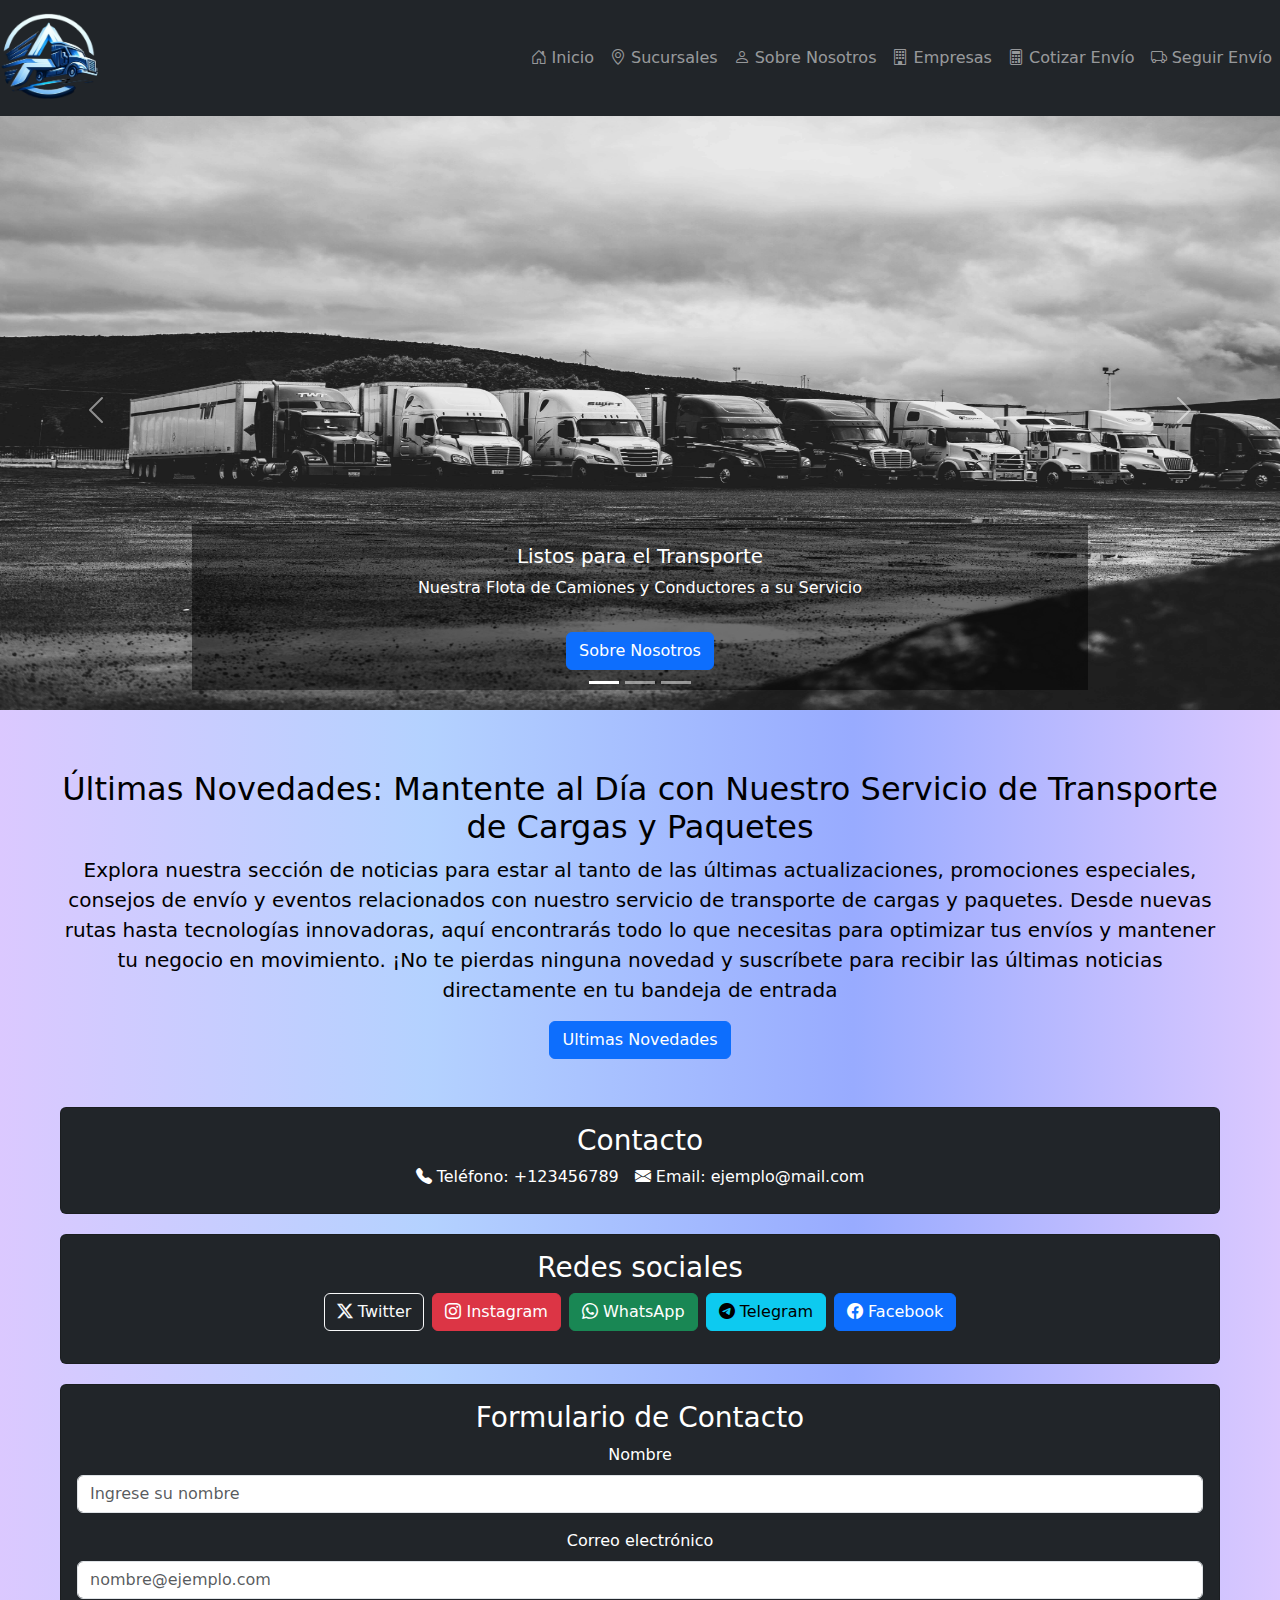
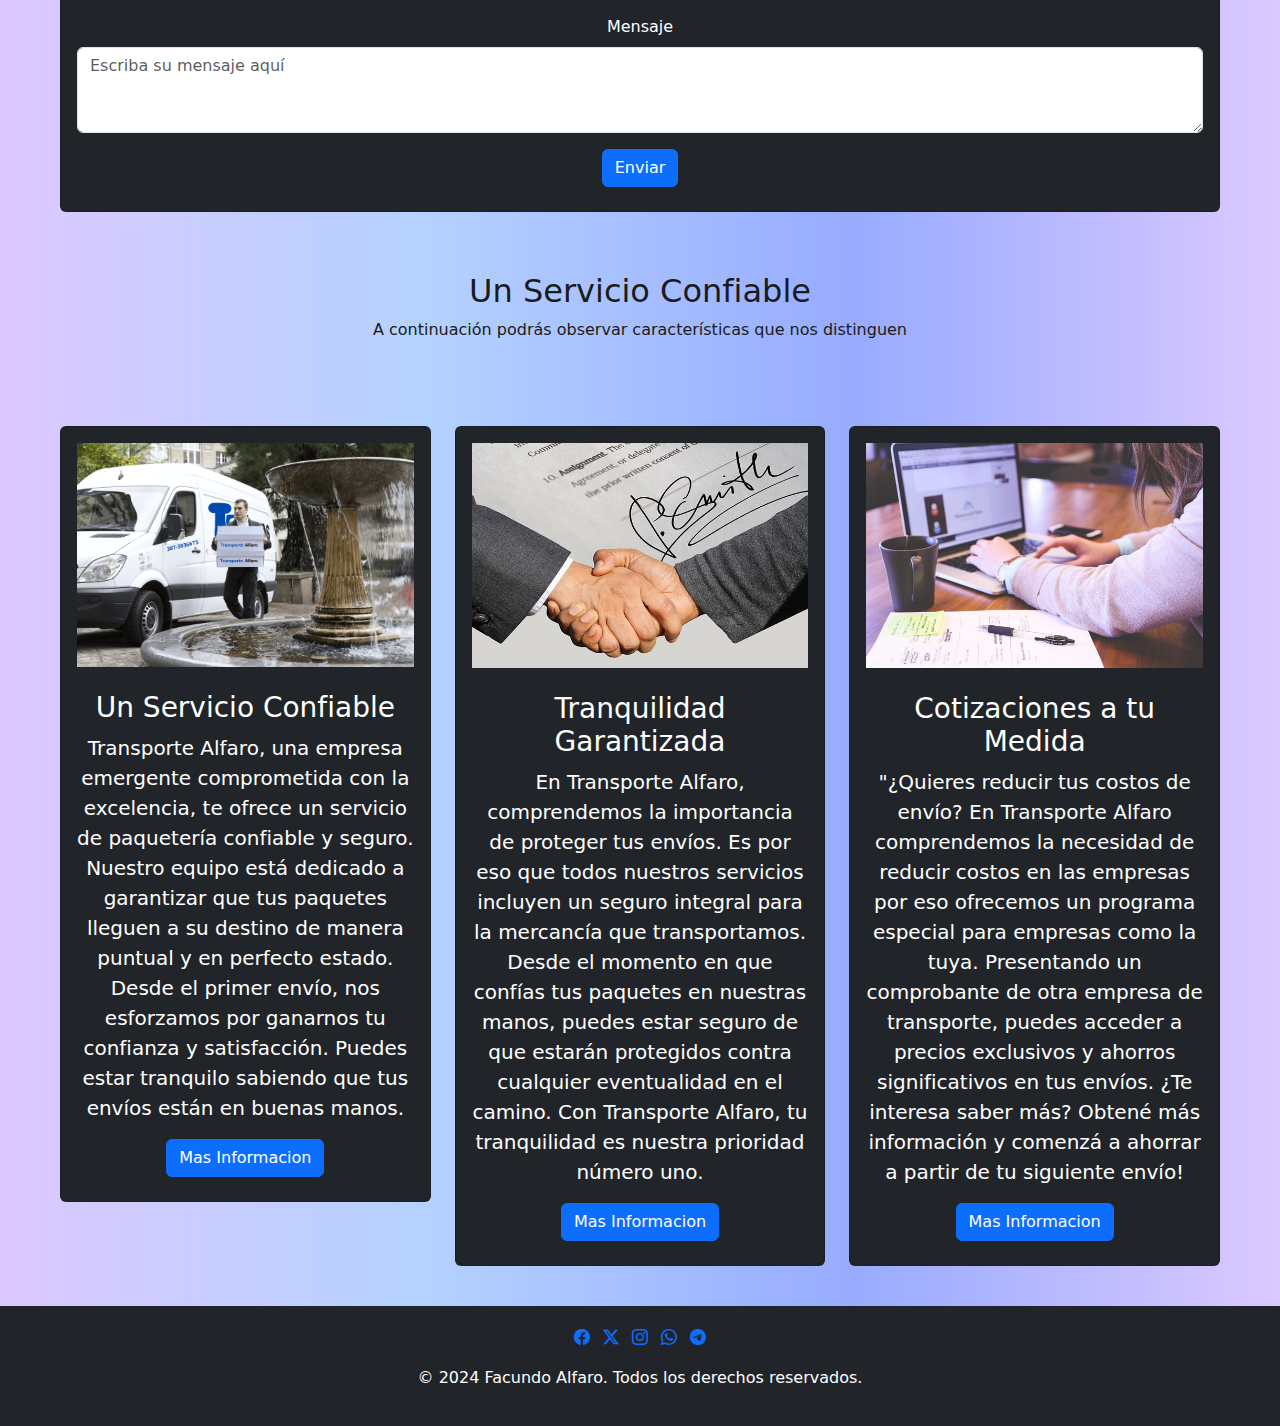
<file: index.html>
<!DOCTYPE html>
<html lang="es">
<head>
    <meta charset="UTF-8">
    <meta name="viewport" content="width=device-width, initial-scale=1.0">
    <meta name="keywords" content="logistica, transporte, cargas,camiones, transporte Alfaro, paqueteria, envios">
    <meta name="description" content="Transporte Alfaro brinda servicio de calidad para cargas completas o paqueteria garantizando transparencia y atencion 24hrs ">
    <title>Transporte Alfaro</title>
    <link href="https://cdn.jsdelivr.net/npm/bootstrap@5.3.3/dist/css/bootstrap.min.css" rel="stylesheet"
        integrity="sha384-QWTKZyjpPEjISv5WaRU9OFeRpok6YctnYmDr5pNlyT2bRjXh0JMhjY6hW+ALEwIH" crossorigin="anonymous">
    <link rel="stylesheet" href="https://cdn.jsdelivr.net/npm/bootstrap-icons@1.11.3/font/bootstrap-icons.min.css">
    <link rel="stylesheet" href="./css/styles.css">
</head>

<body>
    <nav class="navbar navbar-expand-lg navbar-dark bg-dark fixed-top">        
        <div>
            <a class="navbar-brand" href="#">
                <img src="./assets/logo.png" alt="" style="width:100px;" class="rounded-pill"> 
            </a>
        </div>
        <!-- Botón del menú -->
        <button class="navbar-toggler" type="button" data-bs-toggle="collapse" data-bs-target="#navbarS"
            aria-controls="navbarS" aria-expanded="false" aria-label="Toggle navigation">
            <span class="navbar-toggler-icon"></span>
        </button>
        <!-- Contenido de la barra de navegación -->
        <div class="collapse navbar-collapse" id="navbarS">
            <ul class="navbar-nav ms-auto mb-2 mb-lg-0">
                <li class="nav-item">
                    <a href="./index.html" class="nav-link"><i class="bi bi-house-door"></i> Inicio</a>
                </li>
                <li class="nav-item">
                    <a href="#" class="nav-link"><i class="bi bi-geo-alt"></i> Sucursales</a>
                </li>
                <li class="nav-item">
                    <a href="#" class="nav-link"><i class="bi bi-person"></i> Sobre
                        Nosotros</a>
                </li>
                <li class="nav-item">
                    <a href="#" class="nav-link"><i class="bi bi-building"></i> Empresas</a>
                </li>
                <li class="nav-item">
                    <a href="./pages/cotizador.html" class="nav-link"><i class="bi bi-calculator"></i> Cotizar
                        Envío</a>
                </li>
                <li class="nav-item">
                    <a href="#" class="nav-link"><i class="bi bi-truck"></i> Seguir Envío</a>
                </li>
            </ul>
        </div>
    </nav>
    

    <!-- INICIO DE CARRUSEL -->
    <div id="carouselE" class="carousel slide" data-bs-ride="carousel" style="margin-top: 110px;">

        <!-- botones para cambiar de imágenes -->
        <div class="carousel-indicators">
            <button type="button" data-bs-target="#carouselE" data-bs-slide-to="0" class="active" aria-current="true"
                aria-label="Slide 1"></button>
            <button type="button" data-bs-target="#carouselE" data-bs-slide-to="1" aria-label="Slide 2"></button>
            <button type="button" data-bs-target="#carouselE" data-bs-slide-to="2" aria-label="Slide 3"></button>
        </div>

        <!-- imágenes y descripciones para el carrusel -->
        <div class="carousel-inner">
            <div class="carousel-item active">
                <img src="./assets/pexels-kevin-bidwell-2348359.jpg" class="d-block w-100" alt="" style="max-height: 600px;">
                <div class="carousel-caption" style="background-color: rgba(0, 0, 0, 0.486);">
                    <h5>Listos para el Transporte</h5>
                    <p>Nuestra Flota de Camiones y Conductores a su Servicio</p>
                    <a href="./pages/sobrenosotros.html#art1" class="btn btn-primary mt-3">Sobre Nosotros</a>
                </div>
            </div>
            <div class="carousel-item">
                <img src="./assets/pexels-photoscom-93398.jpg" class="d-block w-100" alt="" style="max-height: 600px;">
                <div class="carousel-caption" style="background-color: rgba(0, 0, 0, 0.486);">
                    <h5>Entrega Garantizada</h5>
                    <p>Conectando Cada Rincón con Nuestra Red de Distribución</p>
                    <a href="./pages/sobrenosotros.html#art1" class="btn btn-primary mt-3">Sobre Nosotros</a>
                </div>
            </div>
            <div class="carousel-item">
                <img src="./assets/pexels-quintin-gellar-2199293.jpg" class="d-block w-100" alt="" style="max-height: 600px;">
                <div class="carousel-caption" style="background-color: rgba(0, 0, 0, 0.486);">
                    <h5>Horizontes en Movimiento</h5>
                    <p>Nuestra Flota Avanzando hacia un Futuro Prometedor</p>
                    <a href="./pages/sobrenosotros.html#art1" class="btn btn-primary">Sobre Nosotros</a>
                </div>
            </div>
        </div>

        <!-- botones para retroceder o avanzar de imágenes con los iconos <> -->
        <button class="carousel-control-prev" type="button" data-bs-target="#carouselE" data-bs-slide="prev">
            <span class="carousel-control-prev-icon" aria-hidden="true"></span>
            <span class="visually-hidden">Previous</span>
        </button>
        <button class="carousel-control-next" type="button" data-bs-target="#carouselE" data-bs-slide="next">
            <span class="carousel-control-next-icon" aria-hidden="true"></span>
            <span class="visually-hidden">Next</span>
        </button>

    </div>
    <!-- FINAL DEL CARRUSEL -->

    <!-- ------------------------------------------------------- -->

    <!-- INICIA SECCION DE SERVICIOS -->
    <section id="seccionservicios" class="services section-padding">
        <div class="container">
            <div class="row">
                <div class="col-md-12">
                    <div class="section-header text-center text-white pb-5">
                        <h2>Últimas Novedades: Mantente al Día con Nuestro Servicio de Transporte de Cargas y Paquetes
                        </h2>
                        <p class="lead">
                            Explora nuestra sección de noticias para estar al tanto de las últimas actualizaciones,
                            promociones especiales, consejos de envío y eventos relacionados con nuestro servicio de
                            transporte de cargas y paquetes. Desde nuevas rutas hasta tecnologías innovadoras, aquí
                            encontrarás todo lo que necesitas para optimizar tus envíos y mantener tu negocio en
                            movimiento. ¡No te pierdas ninguna novedad y suscríbete para recibir las últimas noticias
                            directamente en tu bandeja de entrada
                        </p>
                        <a href="./pages/sobrenosotros.html#art3" class="btn btn-primary">Ultimas Novedades</a>
                    </div>
                </div>
            </div>
            <div class="row">
                <div class="col-12 col-md-12 col-12">
                    <div class="card text-white text-center bg-dark pb-2">
                        <div class="card-body">
                            <h3 class="card-title">Contacto</h3>
                            <div id="contact-info" class="d-flex justify-content-center align-items-center">
                                <div class="me-3">
                                    <i class="bi bi-telephone-fill"></i>
                                    <span>Teléfono: +123456789</span>
                                </div>
                                <div>
                                    <i class="bi bi-envelope-fill"></i>
                                    <span>Email: ejemplo@mail.com</span>
                                </div>
                            </div>
                        </div>
                    </div>
                </div>

                <div class="col-12 col-md-12 col-12">
                    <div class="card text-white text-center bg-dark pb-2">
                        <div class="card-body">
                            <h3 class="card-title">Redes sociales</h3>
                            <div id="social-buttons" class="d-flex flex-wrap justify-content-center align-items-center">
                                <button type="button" class="btn btn-dark btn-outline-light mb-2 me-2">
                                    <i class="bi bi-twitter-x"></i> Twitter
                                </button>
                                <button type="button" class="btn btn-danger mb-2 me-2">
                                    <i class="bi bi-instagram"></i> Instagram
                                </button>
                                <button type="button" class="btn btn-success mb-2 me-2">
                                    <i class="bi bi-whatsapp"></i> WhatsApp
                                </button>
                                <button type="button" class="btn btn-info mb-2 me-2">
                                    <i class="bi bi-telegram"></i> Telegram
                                </button>
                                <button type="button" class="btn btn-primary mb-2">
                                    <i class="bi bi-facebook"></i> Facebook
                                </button>
                            </div>
                        </div>
                    </div>
                </div>

                <div class="col-12 col-md-12 col-12">
                    <div class="card text-white text-center bg-dark pb-2">
                        <div class="card-body">
                            <h3 class="card-title">Formulario de Contacto</h3>
                            <form>
                                <div class="mb-3">
                                    <label for="nombre" class="form-label">Nombre</label>
                                    <input type="text" class="form-control" id="nombre" placeholder="Ingrese su nombre">
                                </div>
                                <div class="mb-3">
                                    <label for="correo" class="form-label">Correo electrónico</label>
                                    <input type="email" class="form-control" id="correo"
                                        placeholder="nombre@ejemplo.com">
                                </div>
                                <div class="mb-3">
                                    <label for="mensaje" class="form-label">Mensaje</label>
                                    <textarea class="form-control" id="mensaje" rows="3"
                                        placeholder="Escriba su mensaje aquí"></textarea>
                                </div>
                                <button type="submit" class="btn btn-primary">Enviar</button>
                            </form>
                        </div>
                    </div>
                </div>
            </div>
        </div>
    </section>
    <!-- FIN SECCION DE SERVICIOS -->

    <!-- ----------------------------------------------------- -->

    <!-- INICIA SECCION PORFOLIO -->
    <section class="portfolio section-padding">
        <div class="container">
            <div id="portfolio" class="row">
                <div class="col-md-12">
                    <div class="section-header text-center text-white pb-5">
                        <h2>Un Servicio Confiable</h2>
                        <p>
                            A continuación podrás observar características que nos distinguen
                        </p>
                    </div>
                </div>
            </div>
            <div class="row">
                <div class="col-12 col-md-12 col-lg-4">
                    <div class="card text-light text-center bg-dark pb-2">
                        <div class="card-body text-white">
                            <div class="img-area mb-4">
                                <img src="./assets/paquetesdescarga.png" class="img-fluid" alt="">
                            </div>
                            <h3>Un Servicio Confiable</h3>
                            <p class="lead">
                                Transporte Alfaro, una empresa emergente comprometida con la excelencia, te ofrece un
                                servicio de paquetería confiable y seguro. Nuestro equipo está dedicado a garantizar que
                                tus paquetes lleguen a su destino de manera puntual y en perfecto estado. Desde el
                                primer envío, nos esforzamos por ganarnos tu confianza y satisfacción. Puedes estar
                                tranquilo sabiendo que tus envíos están en buenas manos.
                            </p>
                            <a href="./pages/sobrenosotros.html#art1" class="btn btn-primary">Mas Informacion</a>
                        </div>
                    </div>
                </div>
                <div class="col-12 col-md-12 col-lg-4">
                    <div class="card text-light text-center bg-dark pb-2">
                        <div class="card-body text-white">
                            <div class="img-area mb-4">
                                <img src="./assets/mercanciaasegurada.jpg" class="img-fluid" alt="">
                            </div>
                            <h3>Tranquilidad Garantizada</h3>
                            <p class="lead">
                                En Transporte Alfaro, comprendemos la importancia de proteger tus envíos. Es por eso que
                                todos nuestros servicios incluyen un seguro integral para la mercancía que
                                transportamos. Desde el momento en que confías tus paquetes en nuestras manos, puedes
                                estar seguro de que estarán protegidos contra cualquier eventualidad en el camino. Con
                                Transporte Alfaro, tu tranquilidad es nuestra prioridad número uno.
                            </p>
                            <a href="./pages/sobrenosotros.html#art2" class="btn btn-primary">Mas Informacion</a>
                        </div>
                    </div>
                </div>
                <div class="col-12 col-md-12 col-lg-4">
                    <div class="card text-light text-center bg-dark pb-2">
                        <div class="card-body text-white">
                            <div class="img-area mb-4">
                                <img src="./assets/acuerdosempresariales (2).jpg" class="img-fluid" alt="">
                            </div>
                            <h3>Cotizaciones a tu Medida</h3>
                            <p class="lead">
                                "¿Quieres reducir tus costos de envío? En Transporte Alfaro comprendemos la necesidad de
                                reducir costos en las empresas por eso ofrecemos un programa especial para empresas como
                                la tuya. Presentando un comprobante de otra empresa de transporte, puedes acceder a
                                precios exclusivos y ahorros significativos en tus envíos. ¿Te interesa saber más?
                                Obtené más información y comenzá a ahorrar a partir de tu siguiente envío!
                            </p>
                            <a href="./pages/empresas.html" class="btn btn-primary">Mas Informacion</a>
                        </div>
                    </div>
                </div>
            </div>
        </div>
    </section>
    <!-- FIN SECCION PORFOLIO -->

    <!-- ------------------------------------------------------- -->

    <!-- Footer -->
    <footer class="footer bg-dark text-white text-center">
        <div class="container">
            <div class="row">
                <div class="col-lg-12">
                    <ul class="list-inline mb-0">
                        <!-- Iconos de redes sociales -->
                        <li class="list-inline-item">
                            <a href="#" class="social-icon"><i class="bi bi-facebook"></i></a>
                        </li>
                        <li class="list-inline-item">
                            <a href="#" class="social-icon"><i class="bi bi-twitter-x"></i></a>
                        </li>
                        <li class="list-inline-item">
                            <a href="#" class="social-icon"><i class="bi bi-instagram"></i></a>
                        </li>
                        <li class="list-inline-item">
                            <a href="#" class="social-icon"><i class="bi bi-whatsapp"></i></a>
                        </li>
                        <li class="list-inline-item">
                            <a href="#" class="social-icon"><i class="bi bi-telegram"></i></a>
                        </li>
                    </ul>
                    <p class="mt-3">© 2024 Facundo Alfaro. Todos los derechos reservados.</p>
                </div>
            </div>
        </div>
    </footer>
    <!-- Fin Footer -->

    <!--script de Bootstrap -->
    <script src="https://cdn.jsdelivr.net/npm/bootstrap@5.3.3/dist/js/bootstrap.bundle.min.js"
        integrity="sha384-YvpcrYf0tY3lHB60NNkmXc5s9fDVZLESaAA55NDzOxhy9GkcIdslK1eN7N6jIeHz"
        crossorigin="anonymous"></script>
</body>

</html>
</file>
<file: css/styles.css>
body {
    background: linear-gradient(to right, rgba(149, 93, 255, 0.337254902), rgba(81, 150, 255, 0.431372549), rgba(0, 47, 255, 0.4039215686), rgba(149, 93, 255, 0.337254902));
  }
  
  #background-container {
    background-color: #015bbb !important;
    background-size: cover;
    background-position: center;
    width: 100%;
    margin-top: 50px;
    min-height: 200px;
    justify-content: center;
    align-items: center;
    text-align: center;
  }
  
  #table-container {
    width: 100%;
  }
  #table-container h2 {
    color: #fff;
    text-align: center;
    margin-bottom: 20px;
  }
  #table-container h5 {
    color: #fff;
    text-align: center;
    margin-bottom: 20px;
  }
  #table-container table {
    color: #fff;
    text-align: center;
    margin-bottom: 20px;
  }
  
  #accordion-container {
    width: 100%;
    text-align: center;
  }
  #accordion-container h3 {
    color: white;
  }
  
  .navbar-nav .nav-link {
    text-align: center;
  }
  .navbar-nav .nav-link:hover {
    background-color: #ffffff;
    color: #007bff;
    font-weight: bold;
  }
  
  .services h2 {
    color: #000000;
  }
  .services p {
    color: #000000;
  }
  .services .card {
    margin-bottom: 20px;
  }
  
  .about-text {
    color: rgb(0, 0, 0) !important;
  }
  
  #imagcontacto {
    margin-top: 60px;
  }
  
  #seccionservicios {
    margin-top: 40px;
  }
  
  #parrafoss {
    color: #ffffff;
  }
  
  .footer {
    margin-top: 20px;
  }
  
  #mapa {
    height: 500px;
  }
  
  #portfolio h2 {
    color: rgb(27, 27, 27);
  }
  #portfolio p {
    color: rgb(27, 27, 27);
  }
  
  .portfolio .row .col-12 {
    margin-top: 20px;
  }
  
  .btn-black {
    border-color: white;
  }
  .btn-black:hover {
    border-color: white;
  }
  
  #formulario_contactos {
    background-color: rgba(0, 0, 0, 0.678);
    color: white;
  }
  
  .info-section {
    background-color: #ffffff;
    padding: 40px 0;
    text-align: center;
  }
  
  #login-card {
    background-color: rgba(8, 8, 8, 0.726) !important;
    color: white !important;
    padding: 20px !important;
    border-radius: 10px !important;
    box-shadow: 0 0 10px rgba(0, 0, 0, 0.1) !important;
    margin-top: 10px !important;
  }
  
  #login-title {
    text-align: center;
  }
  
  #login-form input[type=text],
  #login-form input[type=password] {
    border-radius: 5px;
    margin-bottom: 20px;
    padding: 10px;
  }
  #login-form button {
    border-radius: 5px;
    padding: 10px 20px;
    background-color: #141414;
  }
  
  #container {
    margin-top: 100px;
    display: flex;
    justify-content: center;
    align-items: center;
    margin-bottom: -30px;
    margin-bottom: calc(100px + -30px);
  }
  
  #video-container {
    max-width: 100%;
    max-height: 100%;
    overflow: hidden;
  }
  #video-container video {
    width: 100%;
    height: 100%;
    -o-object-fit: cover;
       object-fit: cover;
  }
  
  .container {
    max-width: 1200px;
    margin: 0 auto;
    padding: 20px;
  }
  
  .section {
    display: flex;
    flex-wrap: wrap;
    justify-content: space-between;
    align-items: flex-start;
    margin-bottom: 20px;
  }
  
  .index {
    flex-basis: 20%;
    padding-right: 20px;
    margin-top: 100px;
  }
  
  .content {
    flex-basis: 75%;
  }
  
  .container-box {
    background-color: #141414;
    color: rgba(255, 255, 255, 0.7803921569);
    padding: 20px;
    margin-bottom: 20px;
    border-radius: 5px;
  }
  
  #art2 {
    margin-top: 10px;
  }
  
  #art3 {
    margin-top: 10px;
  }
  
  .novedad {
    margin-bottom: 50px;
  }
  
  #contnosotros {
    margin-top: 60px;
  }
  
  #login-container {
    max-width: 400px;
    margin: auto;
    margin-top: 10px;
    padding: 20px;
    border-radius: 10px;
    box-shadow: 0px 0px 10px rgba(0, 0, 0, 0.1);
    background-color: #015bbb;
    text-align: center;
  }
  
  .video-area {
    position: relative;
    width: 100%;
    max-width: 100%;
    overflow: hidden;
    padding-top: 56.25%;
  }
  .video-area video {
    position: absolute;
    top: 0;
    left: 0;
    width: 100%;
    height: 100%;
  }
  
  .index-grid {
    text-align: center;
    display: grid;
    grid-template-columns: repeat(auto-fit, minmax(100px, 1fr));
    gap: 10px;
    padding: 20px;
    background-color: #f0f0f0;
  }
  .index-grid a {
    text-decoration: none;
    color: #ffffff;
    font-weight: bold;
    text-align: center;
    padding: 10px;
    border-radius: 5px;
    background-color: #015bbb;
  }
  .index-grid a:hover {
    background-color: #ffffff;
    color: #015bbb;
  }
  
  #tituloindice {
    text-align: center;
    margin-top: 60px;
  }
  
  .tituloo {
    margin-top: 70px;
    text-align: center;
  }
  
  .accordion-button {
    background-color: #007bff;
    color: #fff;
  }
  
  .accordion-body {
    background-color: #f8f9fa;
    color: #333;
  }
  
  #tablaProcesoEnvio {
    background-color: #f2f2f2;
  }
  
  #formularioenvio {
    margin-top: 50px;
  }
  
  
  @media screen and (max-width: 768px) {
    .container {
      padding: 10px;
    }
    .index {
      flex-basis: 100%;
      padding-right: 0;
      text-align: center;
    }
    .content {
      flex-basis: 100%;
      padding-right: 0;
      text-align: center;
    }
    .container-box {
      width: 100vw;
      margin-right: 0;
      margin-bottom: 10px;
      background-color: #141414;
      color: rgba(255, 255, 255, 0.7803921569);
    }
  }
  @media screen and (max-width: 320px) {
    #carouselE {
      margin-top: 70px;
    }
    .carousel-caption h5 {
      font-size: 14px;
    }
    .carousel-caption p {
      font-size: 14px;
    }
    .carousel-caption .btn {
      padding: 5px 10px;
      font-size: 12px;
    }
  }
  @media only screen and (max-width: 768px) {
    .index-grid {
      grid-template-columns: repeat(auto-fit, minmax(80px, 1fr));
      padding: 10px;
    }
    .index-grid a {
      font-size: 12px;
    }
  }
  .gradient-button {
    background: linear-gradient(to bottom, #4eb5f1, #2a8cd7);
    border: none;
    color: white;
    padding: 10px 20px;
    border-radius: 5px;
    cursor: pointer;
    font-size: 16px;
    transition: all 1s;
  }
  .gradient-button:hover {
    background: linear-gradient(to bottom, #2a8cd7, #4eb5f1);
    transition: all 0.5s;
    transform: scale(0.9);
  }
  
  .gradient-button {
    background: linear-gradient(to bottom, #4eb5f1, #2a8cd7);
    border: none;
    color: white;
    padding: 10px 20px;
    border-radius: 5px;
    cursor: pointer;
    font-size: 16px;
    transition: all 1s;
  }
  .gradient-button:hover {
    background: linear-gradient(to bottom, #2a8cd7, #4eb5f1);
    transition: all 0.5s;
    transform: scale(0.9);
  }
</file>
